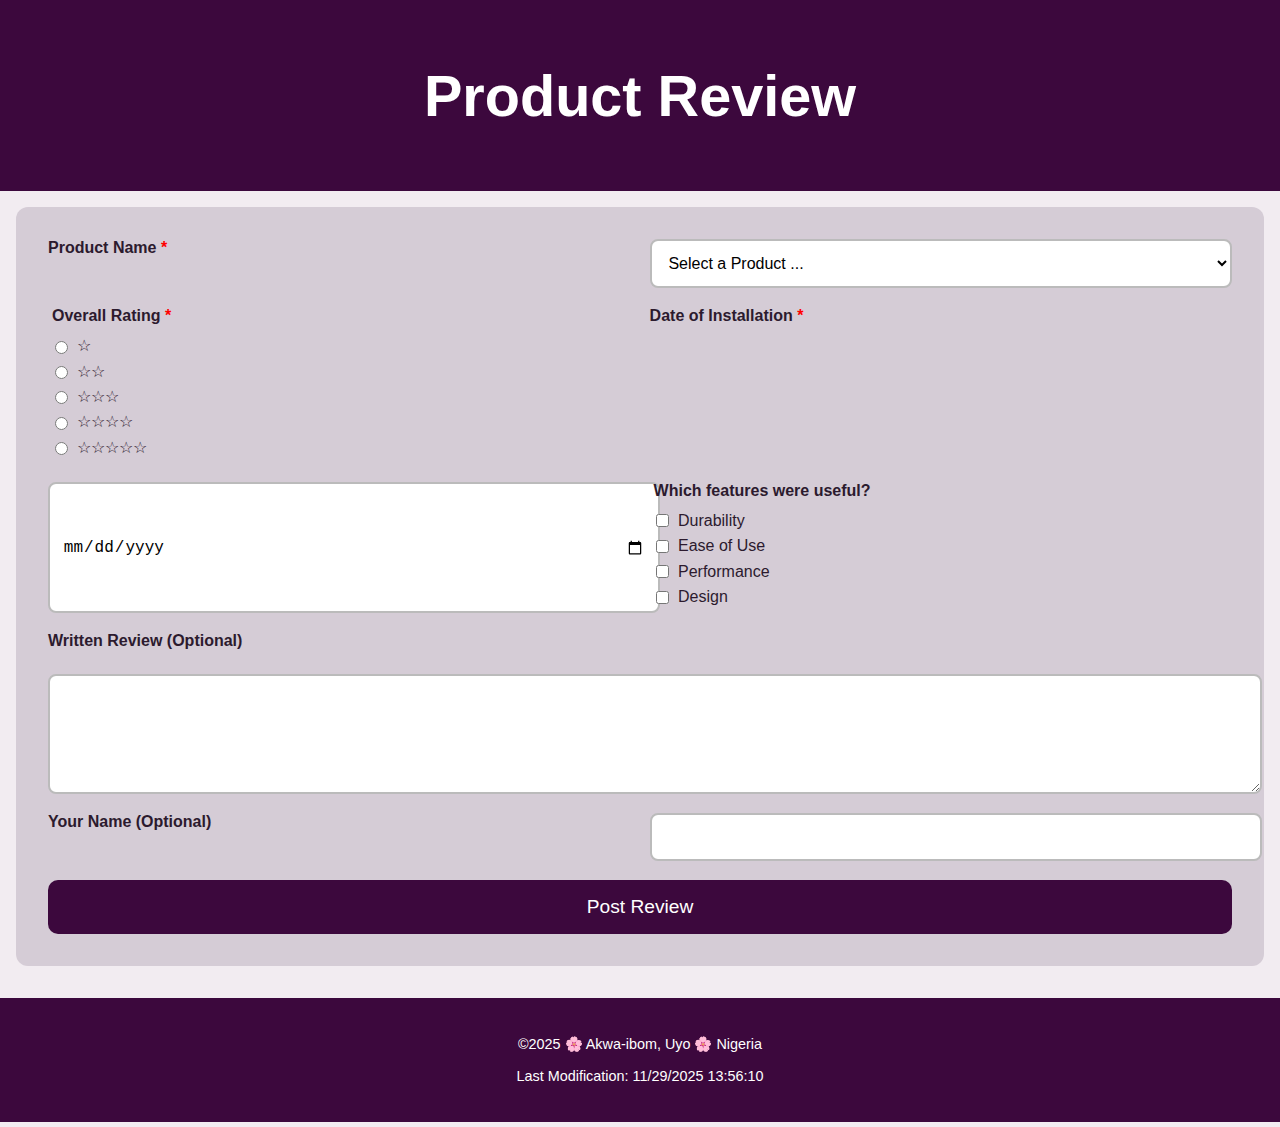
<file: form.html>
<!DOCTYPE html>
<html lang="en">
<head>
    <meta charset="UTF-8">
    <meta name="viewport" content="width=device-width, initial-scale=1.0">
    <title>Product Review Form</title>
    <link rel="stylesheet" href="styles/form.css">
    <script defer src="scripts/form.js"></script>
    <link rel="preconnect" href="https://fonts.googleapis.com">
    <link rel="preconnect" href="https://fonts.gstatic.com" crossorigin>
    <link href="https://fonts.googleapis.com/css2?family=Inter:wght@300;400;600;700&display=swap" rel="stylesheet">
    <link rel="stylesheet" href="styles/form.css">

</head>
<body>

<header>
    <h1>Product Review</h1>
</header>

<main>
<form method="get" action="review.html" id="reviewForm">

    <!-- PRODUCT NAME -->
    <label for="productName">Product Name <span class="req">*</span></label>
    <select id="productName" name="productName" required>
        <option value="" disabled selected>Select a Product ...</option>
        <!-- JS inserts products here -->
    </select>

    <!-- OVERALL RATING -->
    <fieldset>
        <legend>Overall Rating <span class="req">*</span></legend>

        <label>
            <input type="radio" name="rating" value="1" required>
            ☆
        </label>

        <label>
            <input type="radio" name="rating" value="2" required>
            ☆☆
        </label>

        <label>
            <input type="radio" name="rating" value="3" required>
            ☆☆☆
        </label>

        <label>
            <input type="radio" name="rating" value="4" required>
            ☆☆☆☆
        </label>

        <label>
            <input type="radio" name="rating" value="5" required>
            ☆☆☆☆☆
        </label>
    </fieldset>

    <!-- DATE OF INSTALLATION -->
    <label for="installDate">Date of Installation <span class="req">*</span></label>
    <input type="date" id="installDate" name="installDate" required>

    <!-- USEFUL FEATURES -->
    <fieldset>
        <legend>Which features were useful?</legend>

        <label><input type="checkbox" id="durability" name="features" value="Durability"> Durability</label>

        <label><input type="checkbox" id="ease" name="features" value="Ease of Use"> Ease of Use</label>

        <label><input type="checkbox" id="performance" name="features" value="Performance"> Performance</label>

        <label><input type="checkbox" id="design" name="features" value="Design"> Design</label>
    </fieldset>

    <!-- WRITTEN REVIEW -->
    <label for="writtenReview">Written Review (Optional)</label>
    <textarea id="writtenReview" name="writtenReview" rows="5"></textarea>

    <!-- USER NAME -->
    <label for="userName">Your Name (Optional)</label>
    <input type="text" id="userName" name="userName">

    <!-- SUBMIT BUTTON -->
    <input type="submit" value="Post Review">

</form>
</main>

<footer>
    <p>©2025 🌸 Akwa-ibom, Uyo 🌸 Nigeria</p>
    <p>Last Modification: 11/29/2025 13:56:10</p>
</footer>

</body>
</html>
</file>
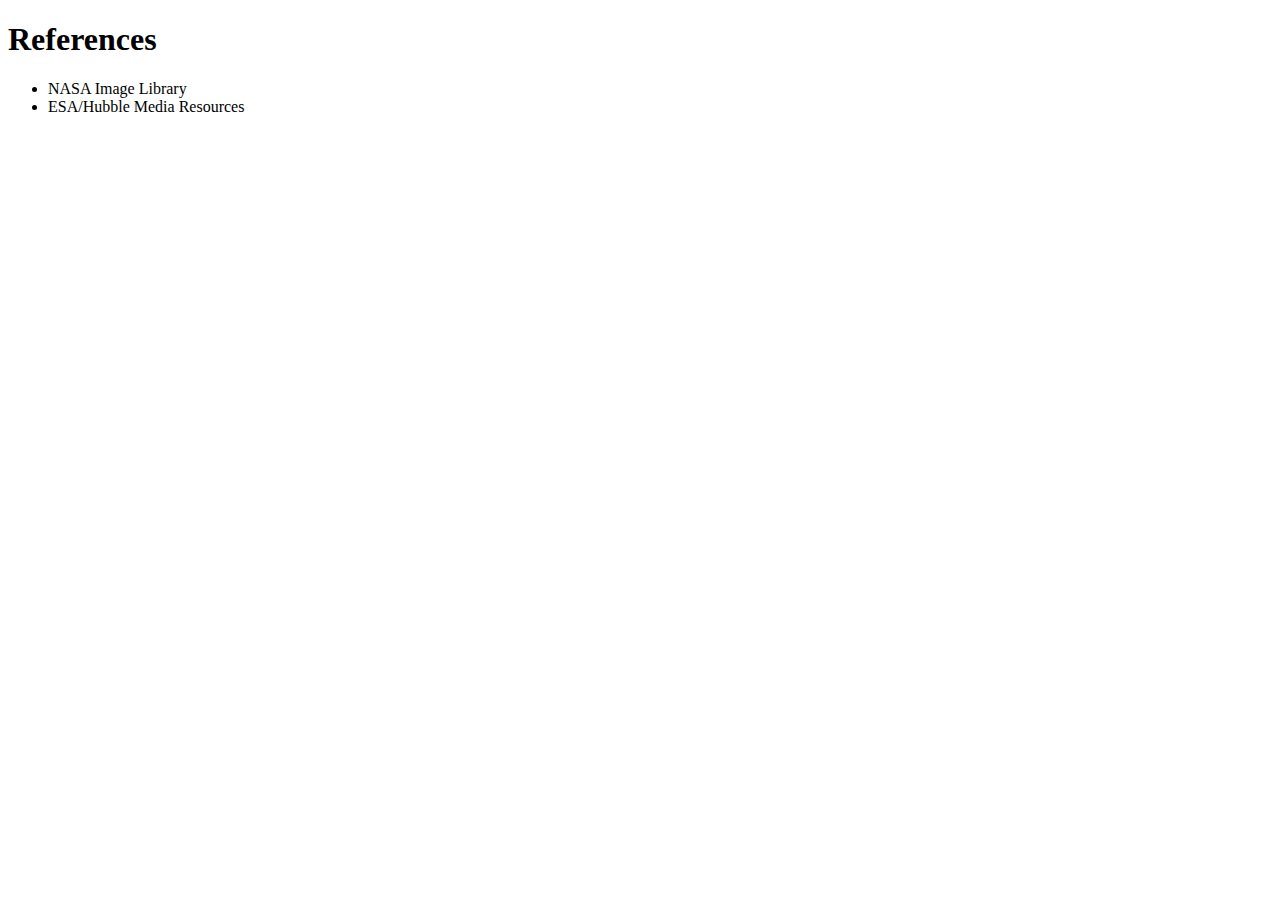
<file: project 1/references.html>
<!DOCTYPE html>
<html lang="en">
<head><meta charset="UTF-8"><title>References</title></head>
<body>
<h1>References</h1>
<ul>
  <li>NASA Image Library</li>
  <li>ESA/Hubble Media Resources</li>
</ul>
</body>
</html>
</file>
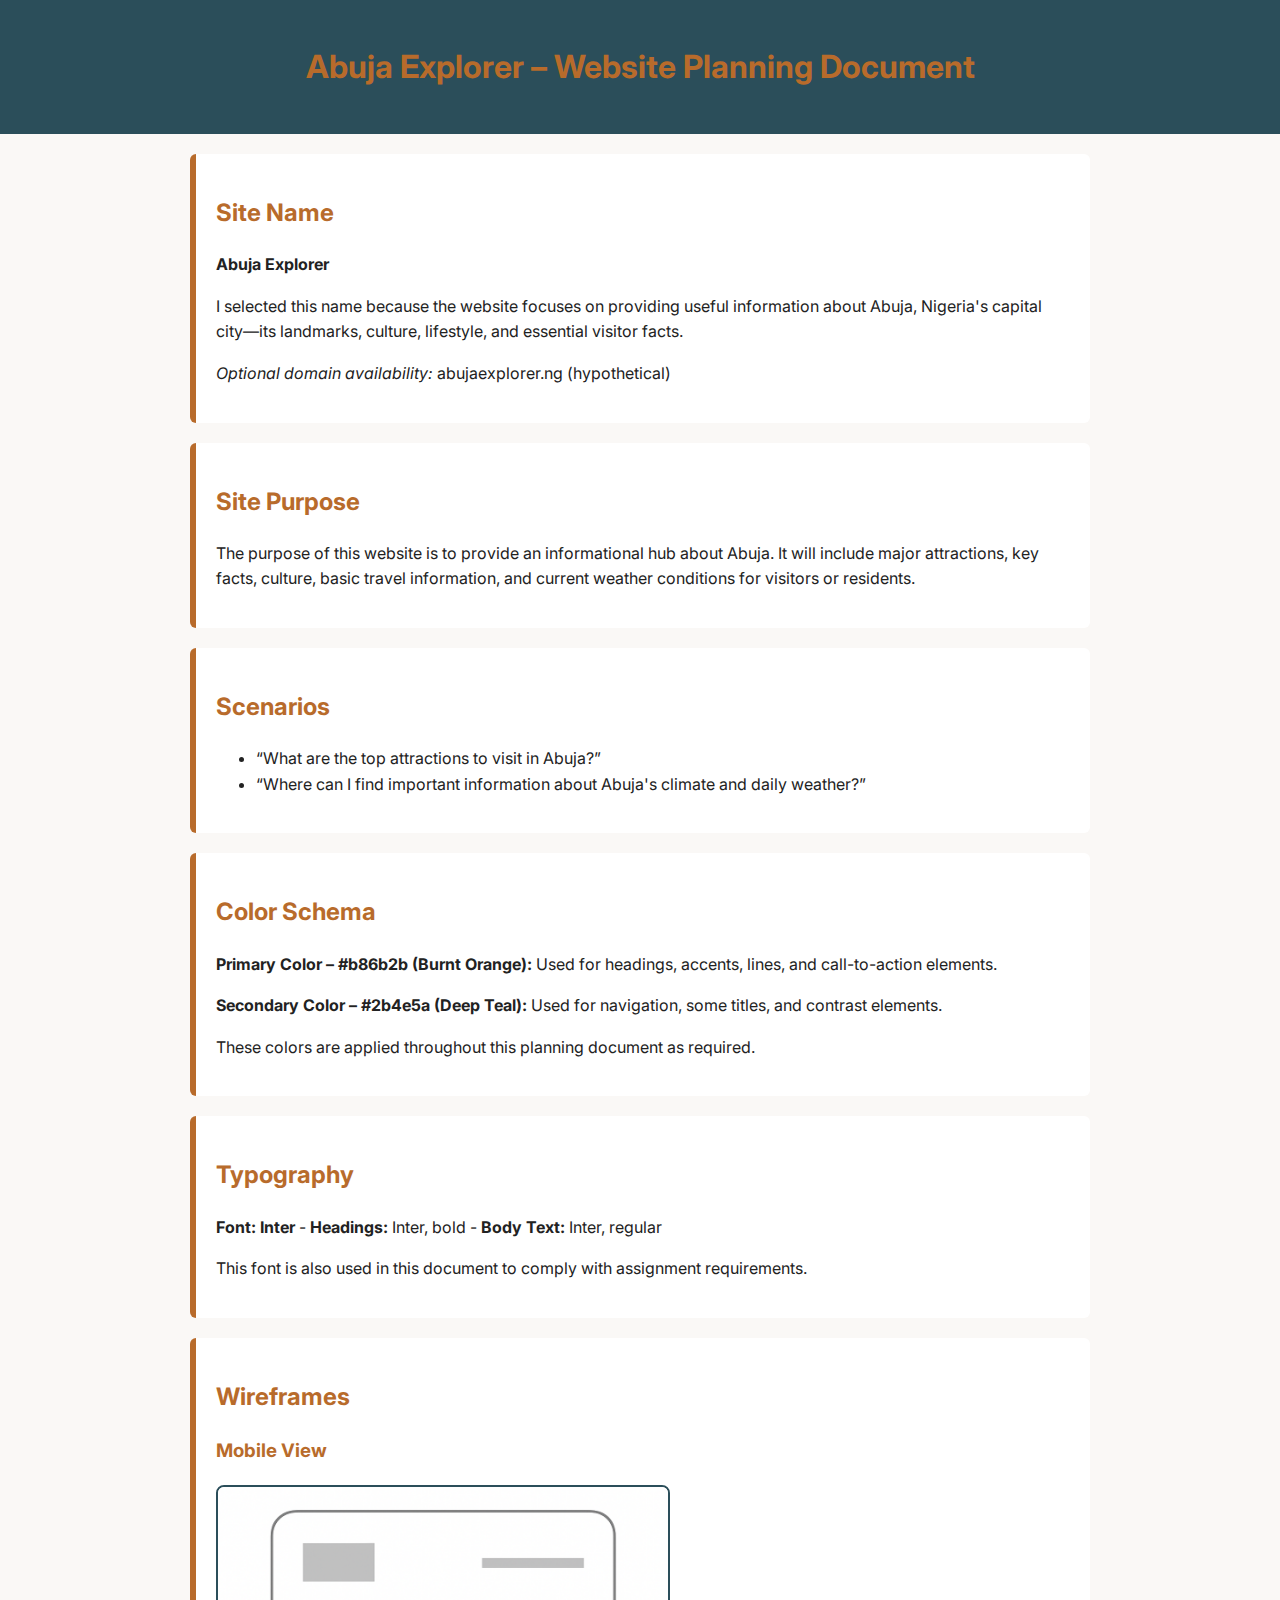
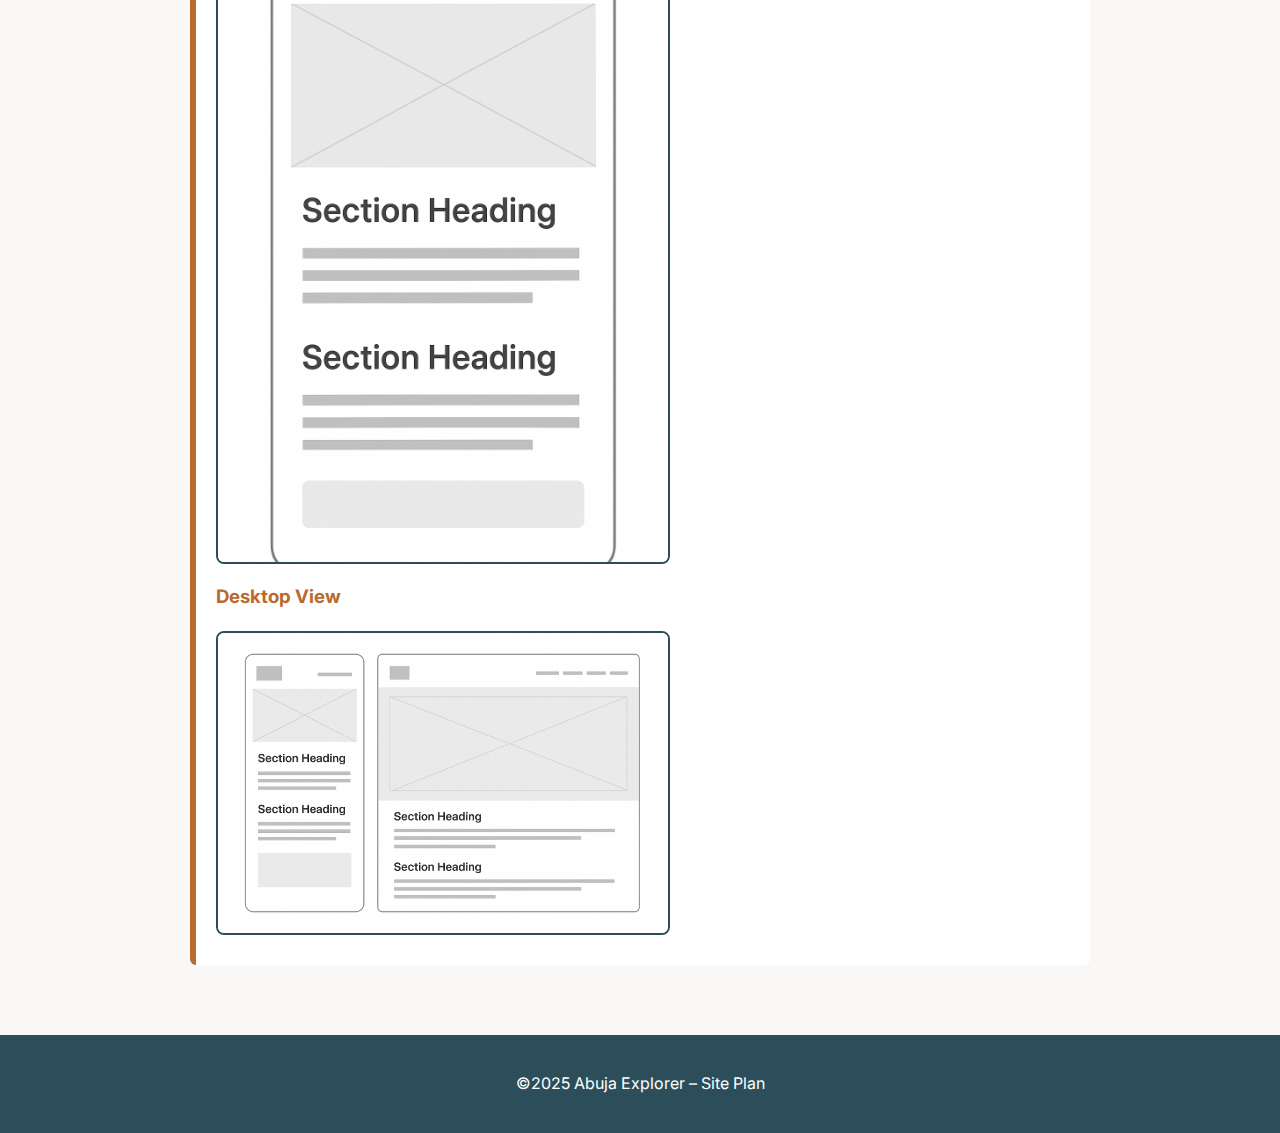
<file: project/siteplan.html>
<!DOCTYPE html>
<html lang="en">
<head>
  <meta charset="UTF-8">
  <meta name="viewport" content="width=device-width, initial-scale=1.0">
  <title>Website Planning Document – Abuja Explorer</title>

  <!-- Google Font -->
  <link href="https://fonts.googleapis.com/css2?family=Inter:wght@300;400;700&display=swap" rel="stylesheet">

  <!-- CSS -->
  <link rel="stylesheet" href="styles.css">
</head>

<body>
  <header>
    <h1>Abuja Explorer – Website Planning Document</h1>
  </header>

  <main>

    <!-- SITE NAME -->
    <section>
      <h2>Site Name</h2>
      <p><strong>Abuja Explorer</strong></p>
      <p>
        I selected this name because the website focuses on providing useful information about Abuja, Nigeria's capital city—its landmarks, culture, lifestyle, and essential visitor facts.
      </p>
      <p><em>Optional domain availability:</em> abujaexplorer.ng (hypothetical)</p>
    </section>

    <!-- PURPOSE -->
    <section>
      <h2>Site Purpose</h2>
      <p>
        The purpose of this website is to provide an informational hub about Abuja.  
        It will include major attractions, key facts, culture, basic travel information, and current weather conditions for visitors or residents.
      </p>
    </section>

    <!-- SCENARIOS -->
    <section>
      <h2>Scenarios</h2>
      <ul>
        <li>“What are the top attractions to visit in Abuja?”</li>
        <li>“Where can I find important information about Abuja's climate and daily weather?”</li>
      </ul>
    </section>

    <!-- COLOR SCHEMA -->
    <section>
      <h2>Color Schema</h2>
      <p>
        <strong>Primary Color – #b86b2b (Burnt Orange):</strong> Used for headings, accents, lines, and call-to-action elements.
      </p>
      <p>
        <strong>Secondary Color – #2b4e5a (Deep Teal):</strong> Used for navigation, some titles, and contrast elements.
      </p>
      <p>
        These colors are applied throughout this planning document as required.
      </p>
    </section>

    <!-- TYPOGRAPHY -->
    <section>
      <h2>Typography</h2>
      <p>
        <strong>Font: Inter</strong>  
        - <strong>Headings:</strong> Inter, bold  
        - <strong>Body Text:</strong> Inter, regular  
      </p>
      <p>This font is also used in this document to comply with assignment requirements.</p>
    </section>

    <!-- WIREFRAMES -->
    <section>
      <h2>Wireframes</h2>

      <h3>Mobile View</h3>
      <img src="images/wireframe-mobile.png" alt="Wireframe for mobile layout">

      <h3>Desktop View</h3>
      <img src="images/wireframe-desktop.png" alt="Wireframe for desktop layout">
    </section>

  </main>

  <footer>
    <p>©2025 Abuja Explorer – Site Plan</p>
  </footer>
</body>
</html>
</file>
<file: styles/form.css>
/* GENERAL PAGE */
body {
    font-family: Arial, sans-serif;
    margin: 0;
    background: #f2ecf1;
    color: #2c1a2e;
}

header {
    background: #3c083d;
    color: white;
    padding: 1.5rem;
    text-align: center;
    font-size: 1.8rem;
    font-weight: bold;
}

/* FORM CONTAINER */
main {
    background: #d5ccd6;
    margin: 1rem;
    padding: 2rem;
    border-radius: 12px;
}

form {
    display: grid;
    gap: 1.2rem;
}

/* LABELS */
label,
legend {
    font-weight: bold;
    margin-bottom: 0.3rem;
}

.req {
    color: red;
}

/* INPUTS */
input[type="text"],
input[type="date"],
select,
textarea {
    width: 100%;
    padding: 0.8rem;
    border: 2px solid #bbb;
    border-radius: 8px;
    font-size: 1rem;
    background: white;
}

/* TEXTAREA */
textarea {
    resize: vertical;
}

/* CHECKBOXES */
fieldset {
    border: none;
    padding: 0;
}

fieldset label {
    display: flex;
    align-items: center;
    gap: 0.4rem;
    margin: 0.4rem 0;
    font-weight: normal;
}

/* SUBMIT BUTTON */
input[type="submit"] {
    padding: 1rem;
    background: #3c083d;
    color: white;
    border: none;
    border-radius: 10px;
    font-size: 1.2rem;
    cursor: pointer;
}

input[type="submit"]:hover {
    background: #5c0d60;
}

/* FOOTER */
footer {
    text-align: center;
    padding: 1.5rem;
    font-size: 0.9rem;
    background: #3c083d;
    color: #fff;
    margin-top: 2rem;
}

/* ⭐ STAR RATING SYSTEM ⭐ */
.stars {
    display: flex;
    flex-direction: row-reverse;
    justify-content: flex-start;
    gap: 0.3rem;
}

.stars input {
    display: none;
}

/* Default star look */
.stars label {
    font-size: 2rem;
    color: #aaa;
    cursor: pointer;
    transition: color 0.2s;
}

/* Hover - fill all previous stars */
.stars label:hover,
.stars label:hover ~ label {
    color: gold;
}

/* Selected star fill */
.stars input:checked ~ label {
    color: gold;
}

/* LAYOUT — Desktop improvements */
@media (min-width: 700px) {
    form {
        grid-template-columns: 1fr 1fr;
    }

    textarea,
    input[type="submit"],
    footer {
        grid-column: 1 / 3;
    }

    fieldset.rating-group {
        grid-column: 1 / 3;
    }
}
</file>
<file: project/styles.css>
:root {
  --primary: #b86b2b;   /* Burnt orange */
  --secondary: #2b4e5a; /* Deep teal */
  --bg: #faf8f6;
  --text: #222;
}

body {
  margin: 0;
  padding: 0;
  background: var(--bg);
  color: var(--text);
  font-family: 'Inter', sans-serif;
  line-height: 1.6;
}

header {
  background: var(--secondary);
  color: white;
  padding: 20px;
  text-align: center;
}

h1, h2, h3 {
  color: var(--primary);
}

main {
  max-width: 900px;
  margin: auto;
  padding: 20px;
}

section {
  background: white;
  padding: 20px;
  border-left: 6px solid var(--primary);
  margin-bottom: 20px;
  border-radius: 6px;
}

img {
  width: 100%;
  max-width: 450px;
  border: 2px solid var(--secondary);
  border-radius: 8px;
  display: block;
  margin: 10px 0;
}

footer {
  text-align: center;
  padding: 20px;
  color: white;
  background: var(--secondary);
  margin-top: 30px;
}
</file>
